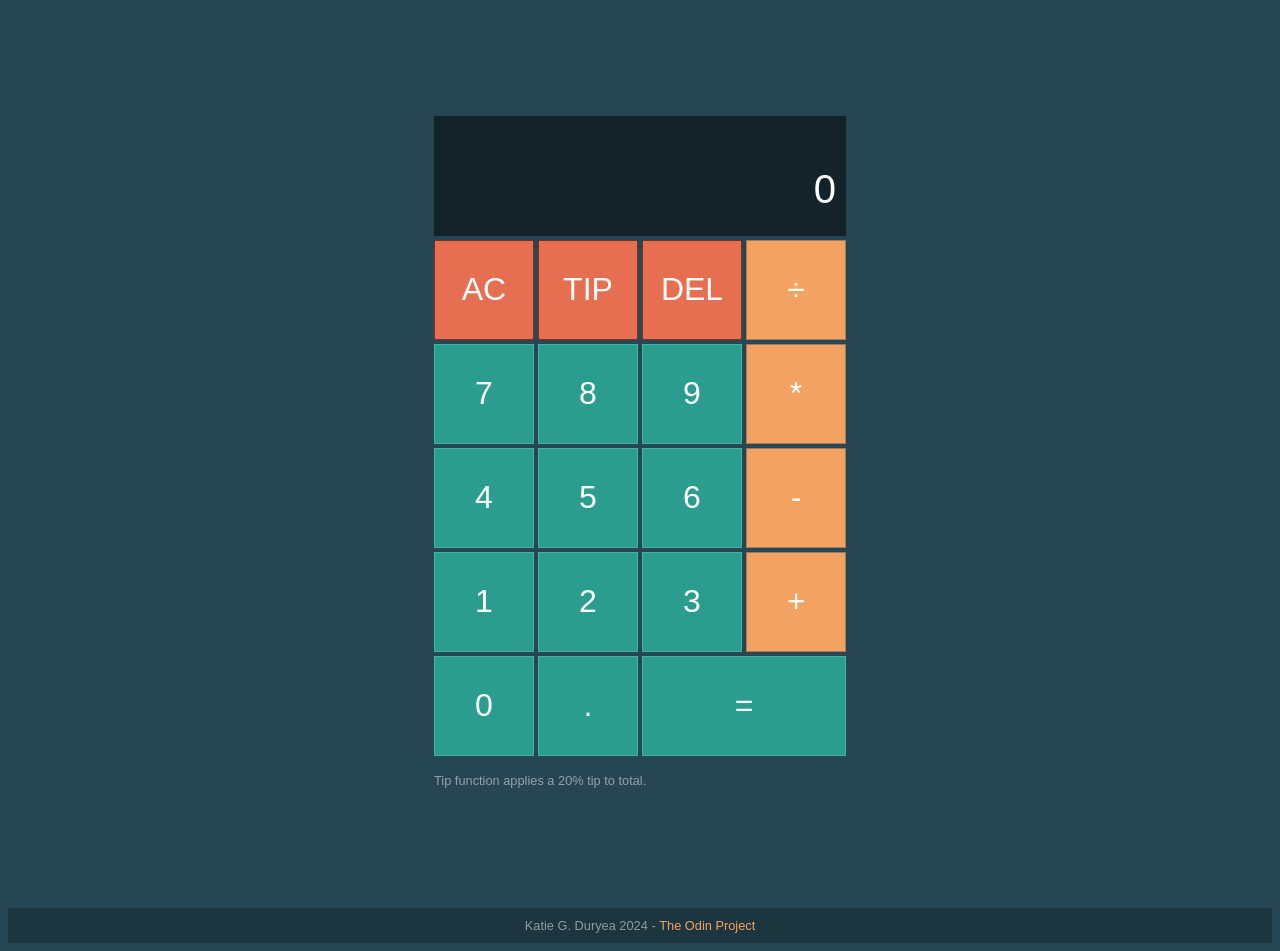
<file: index.html>
<!DOCTYPE html>
<html lang="en">
<head>
    <meta charset="UTF-8">
    <meta name="viewport" content="width=device-width, initial-scale=1.0">
    <title>Calculator</title>
    <script src="./calculator.js" defer></script>
    <link rel="stylesheet" href="./style.css">
</head>
<body>
<div class="calculator-grid">
    <div class="output">
        <div class="prev-operand"></div>
        <div class="curr-operand">0</div>    
    </div>
        <button class="all-clear">AC</button>
        <button class="tip">TIP</button>
        <button class="delete">DEL</button>
        <button class="operation">÷</button>
        <button class="number">7</button>
        <button class="number">8</button>
        <button class="number">9</button>
        <button class="operation">*</button>
        <button class="number">4</button>
        <button class="number">5</button>
        <button class="number">6</button>
        <button class="operation">-</button>
        <button class="number">1</button>
        <button class="number">2</button>
        <button class="number">3</button>
        <button class="operation">+</button>
        <button class="number">0</button>
        <button class="number">.</button>
        <button class="equals span-two">=</button>
        <p class='span-four'>Tip function applies a 20% tip to total.</p></div>
<div id ="footer" class="span-four">Katie G. Duryea 2024 -&nbsp;<a href="https://www.theodinproject.com/">The Odin Project</a></div>
</body>
</html>
</file>
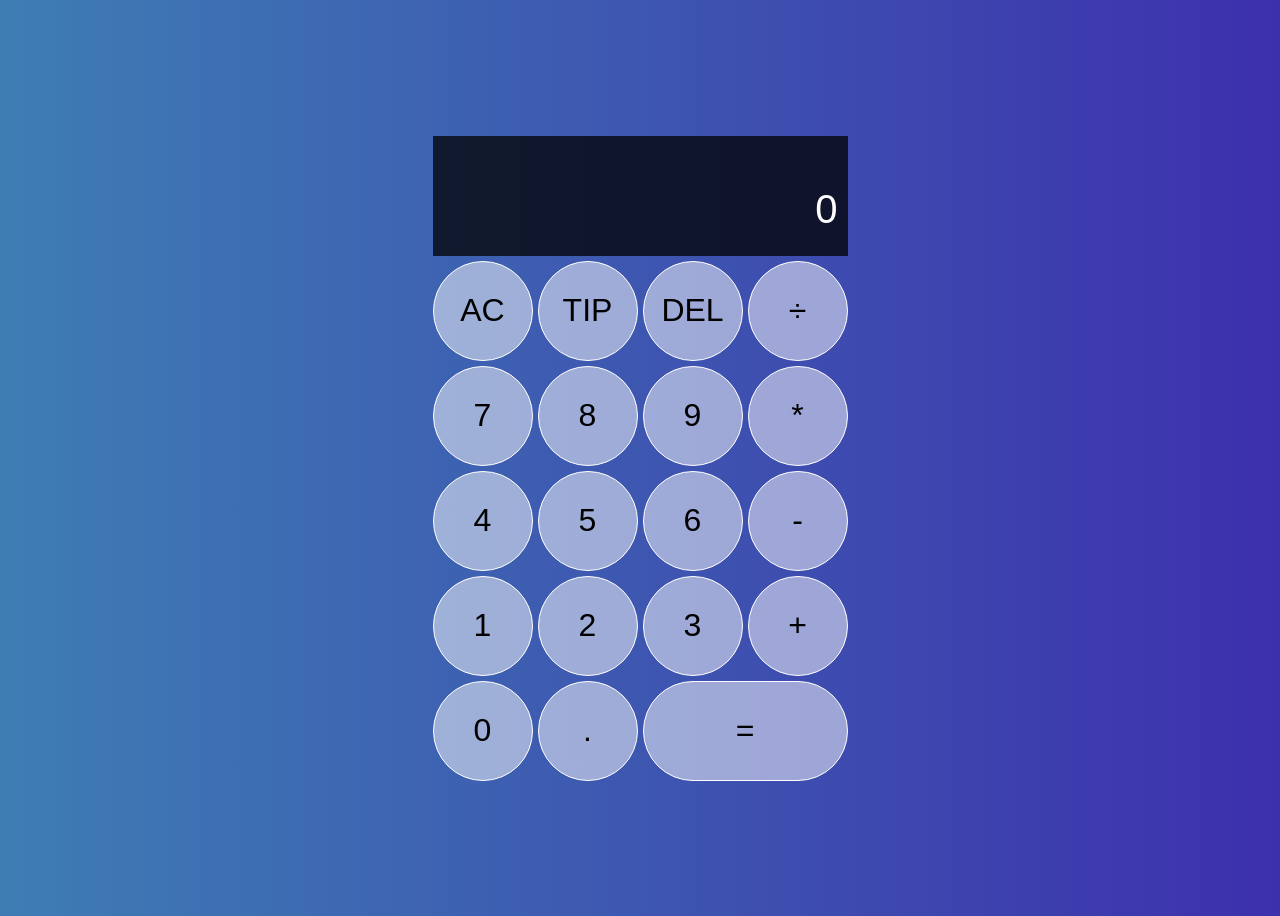
<file: index-old.html>
<!DOCTYPE html>
<html lang="en">
<head>
    <meta charset="UTF-8">
    <meta name="viewport" content="width=device-width, initial-scale=1.0">
    <title>Calculator</title>
    <script src="./calc.js" defer></script>
    <link rel="stylesheet" href="./styles.css">
</head>
<body>
<div class="calculator-grid">
    <div class="output">
        <div data-previous-operand class="previous-operand"></div>
        <div data-current-operand class="current-operand">0</div>

    </div>
        <button data-all-clear>AC</button>
        <button data-tip>TIP</button>
        <button data-delete>DEL</button>
        <button data-operation>÷</button>
        <button data-number>7</button>
        <button data-number>8</button>
        <button data-number>9</button>
        <button data-operation>*</button>
        <button data-number>4</button>
        <button data-number>5</button>
        <button data-number>6</button>
        <button data-operation>-</button>
        <button data-number>1</button>
        <button data-number>2</button>
        <button data-number>3</button>
        <button data-operation>+</button>
        <button data-number>0</button>
        <button data-number>.</button>
        <button data-equals class="span-two">=</button>
</div>
    
</body>
</html>
</file>
<file: style.css>
body {
    background-color: #264653;
    font-family: 'Gill Sans', 'Gill Sans MT', Calibri, 'Trebuchet MS', sans-serif;
}

a {
    color: #f4a261;
    text-decoration: none;
}

a:hover {
    color: #e76f51;
    text-decoration: underline;
}

#footer {
    color:rgba(255, 255, 255, .5);
    background-color: rgba(0, 0, 0, .25);
    padding: 10px;
    margin: 0px;
    display: flex;
    justify-content: center;
}

.calculator-grid {
    display: grid;
    justify-content: center;
    align-content: center;
    gap: 4px;
    min-height: 100vh;
    grid-template-columns: repeat(4, 100px);
    grid-template-rows: minmax(120px, auto) repeat(5, 100px);
}

.calculator-grid > button {
    font-family: 'Gill Sans', 'Gill Sans MT', Calibri, 'Trebuchet MS', sans-serif;
    font-size: 2em;
    color: white;
    cursor: pointer;
    background-color: #2a9d8f;
    border: 1px solid #3fb3a5;
}

.calculator-grid > button:hover {
    background-color: rgba(0, 0, 0, .25);
    border: 1px solid rgba(0, 0, 0, .25);
    outline: none;
}

.calculator-grid > button:active {
    background-color: rgba(255, 255, 255, .5);
    border: 1px solid rgba(255, 255, 255, .5);
    outline: none;
}

button.operation {
    border: 1px solid #a87a55;
    background-color: #f4a261;
}

button.all-clear, button.delete, button.tip {
    color: white;
    background-color: #e76f51;
    border: 1px solid #7a311f;
}

.span-two {
    grid-column: span 2;
}

.span-four {
    grid-column: span 4;
    color: rgba(255, 255, 255, .5);
    font-size: .8rem;
}

.output {
    color: #fefefe;
    grid-column: 1 / -1;
    background-color: rgba(0, 0, 0, .5);
    display: flex;
    align-items: flex-end;
    flex-direction: column;
    justify-content: space-around;
    padding: 10px;
    word-wrap: break-word;
    word-break: break-all;
}

.output .prev-operand {
    color: rgba(255, 255, 255, .65);
    font-size: 1.5rem;
}

.output .curr-operand {
    color: rgba(255, 255, 255, 1);
    font-size: 2.5rem;
}
</file>
<file: styles.css>
body {
    font-family: Gotham Rounded, sans-serif;
    background: linear-gradient(to right, rgb(62, 125, 180), rgb(61, 48, 173));
}

.calculator-grid {
    display: grid;
    justify-content: center;
    align-content: center;
    gap: 5px;
    min-height: 100vh;
    grid-template-columns: repeat(4, 100px);
    grid-template-rows: minmax(120px, auto) repeat(5, 100px);
}

.calculator-grid > button {
    cursor: pointer;
    font-size: 2rem;
    border: 1px solid white;
    outline: none;
    background-color: rgba(255, 255, 255, .5);
    border-radius: 50px;
}

.calculator-grid > button:hover {
    background-color: rgba(255, 255, 255, .9);
}

.span-two {
    grid-column: span 2;
}

.output {
    color: #fefefe;
    grid-column: 1 / -1;
    background-color: rgba(0, 0, 0, .75);
    display: flex;
    align-items: flex-end;
    flex-direction: column;
    justify-content: space-around;
    padding: 10px;
    word-wrap: break-word;
    word-break: break-all;
}

.output .previous-operand {
    color: rgba(255, 255, 255, .75);
    font-size: 1.5rem;
}

.output .current-operand {
    color: rgba(255, 255, 255, 1);
    font-size: 2.5rem;
}
</file>
